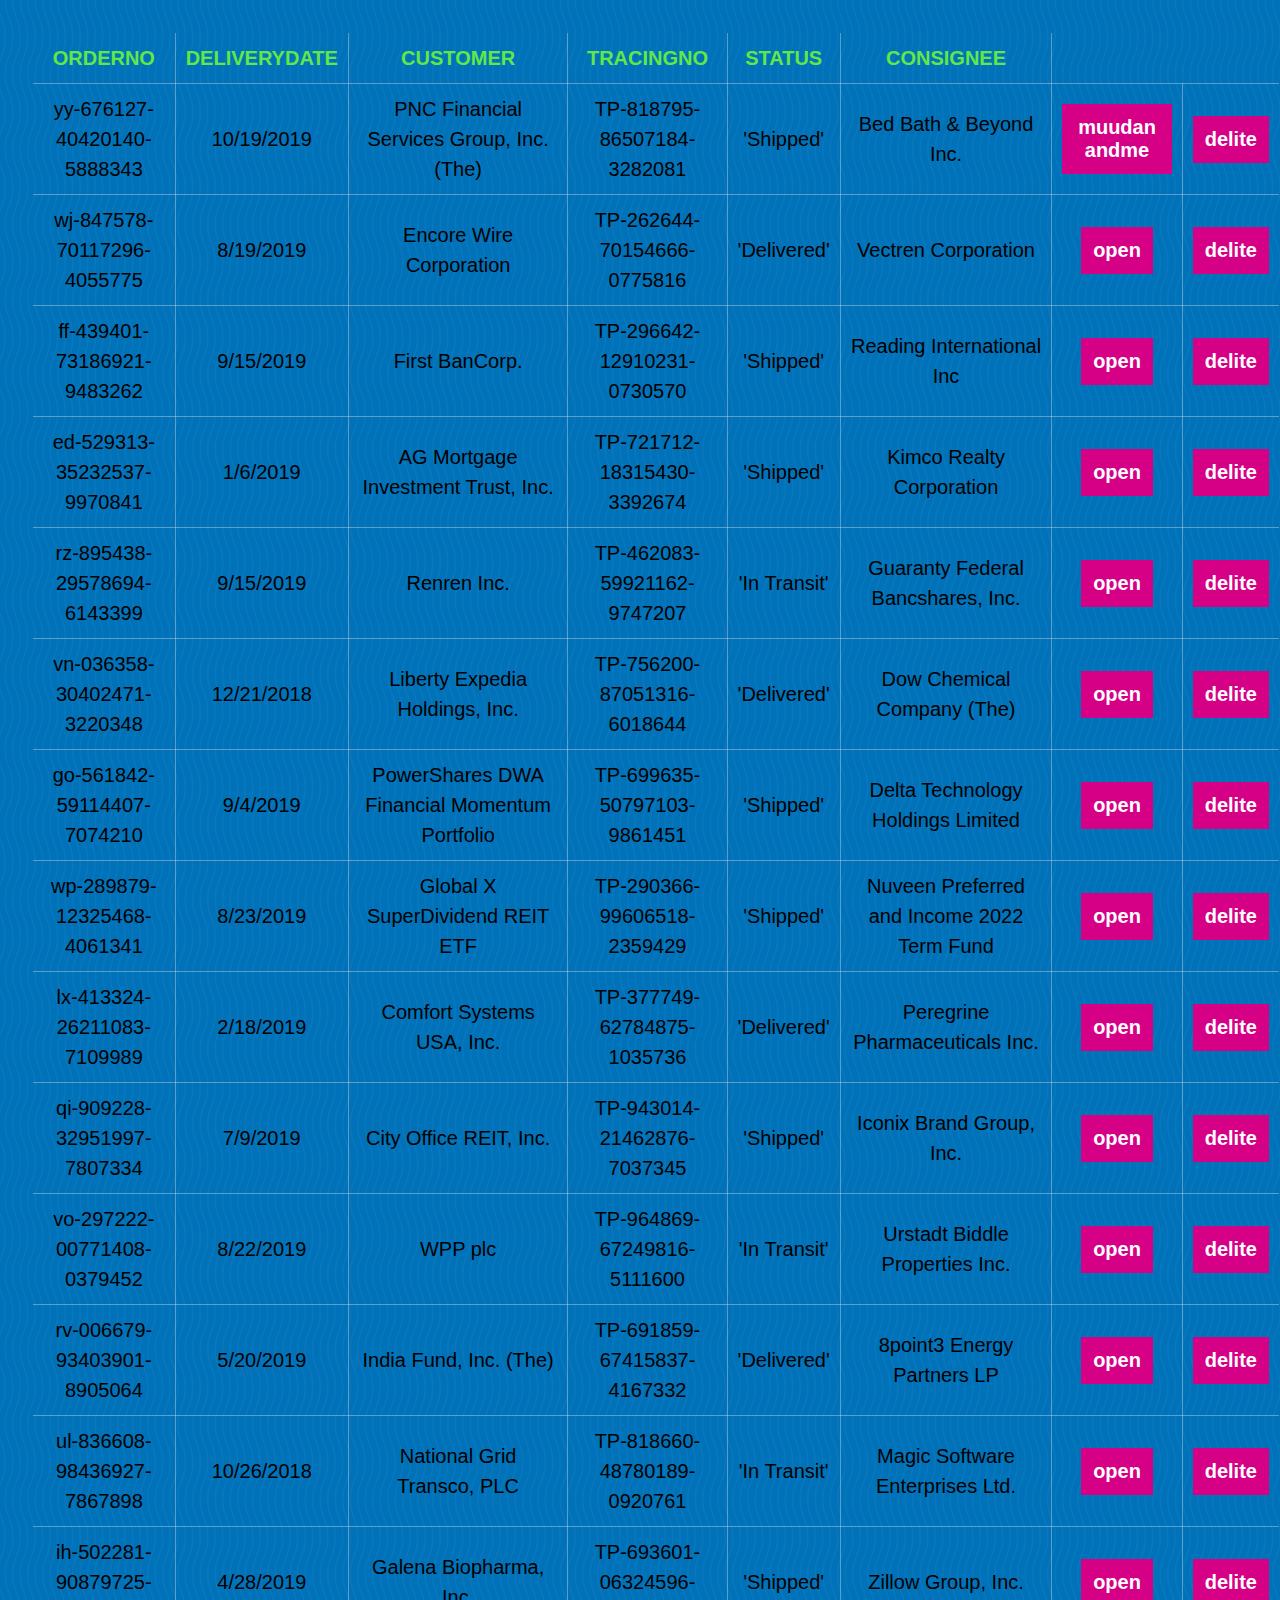
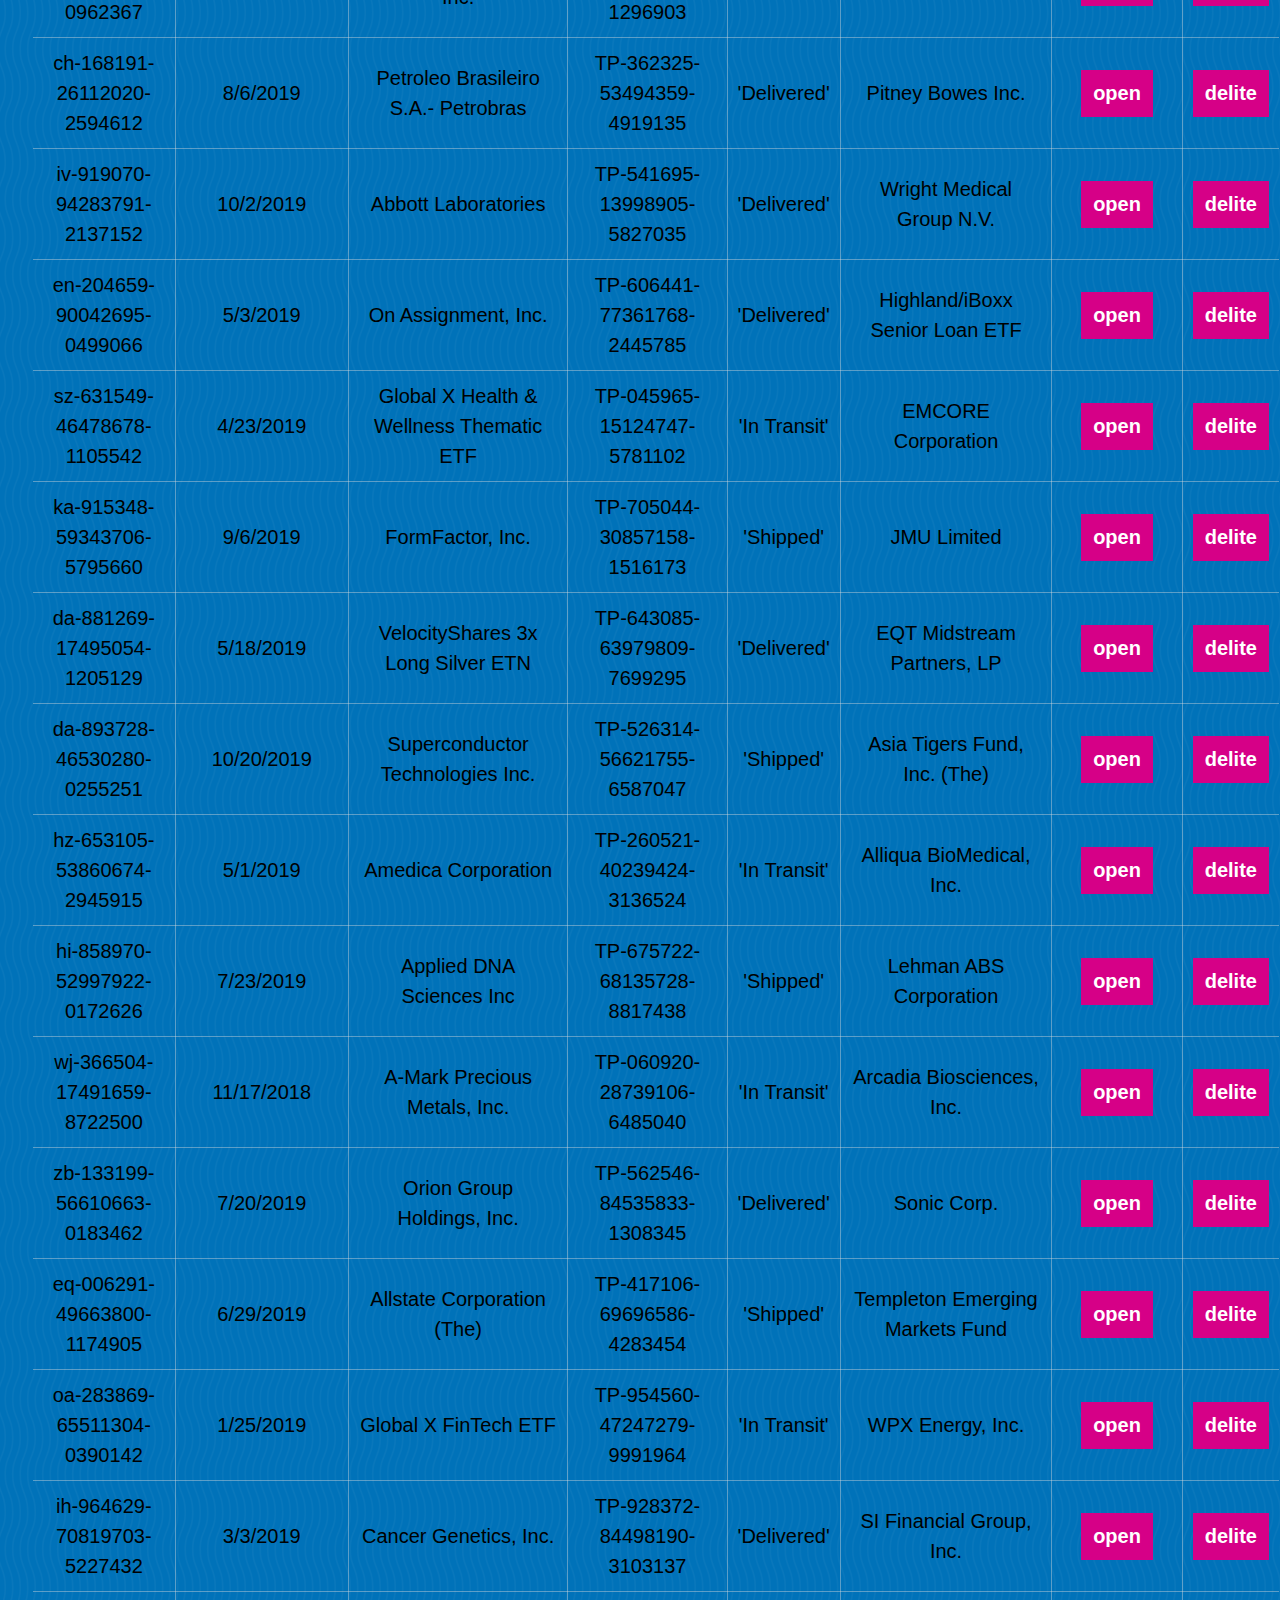
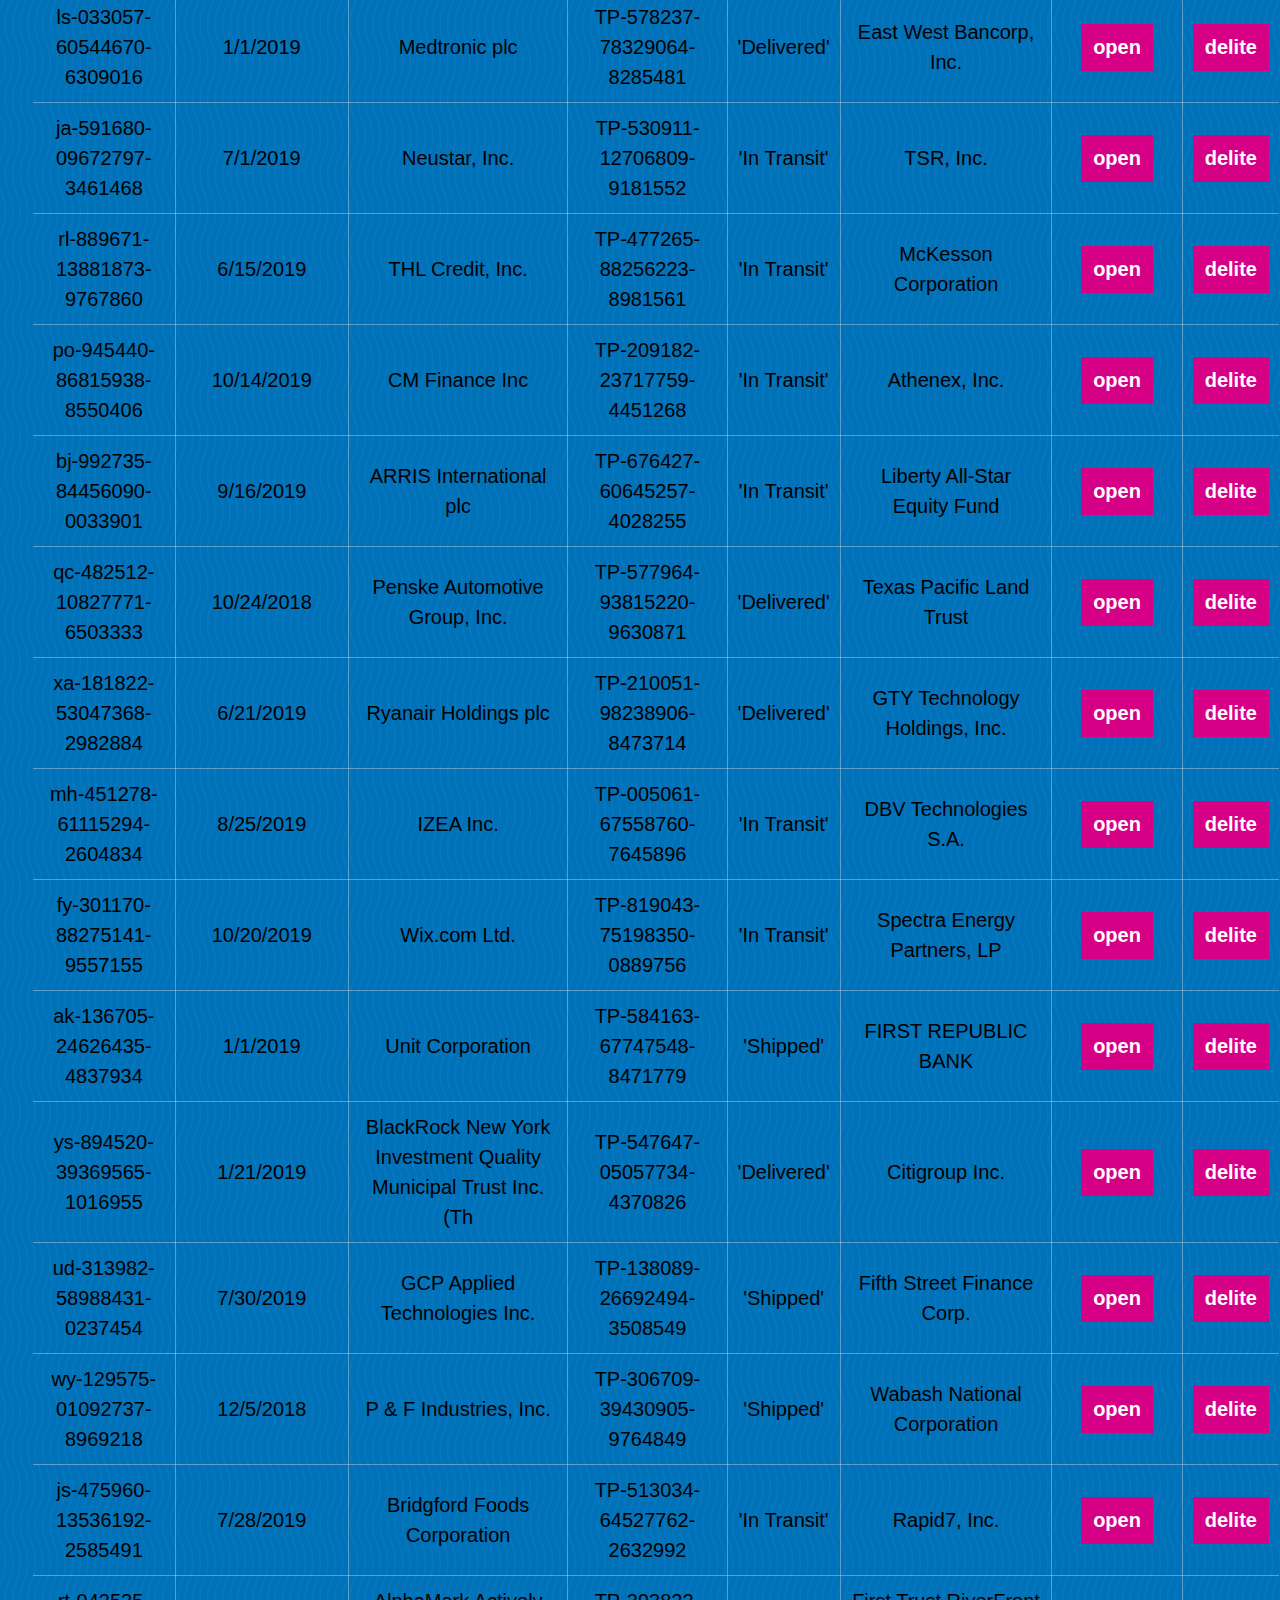
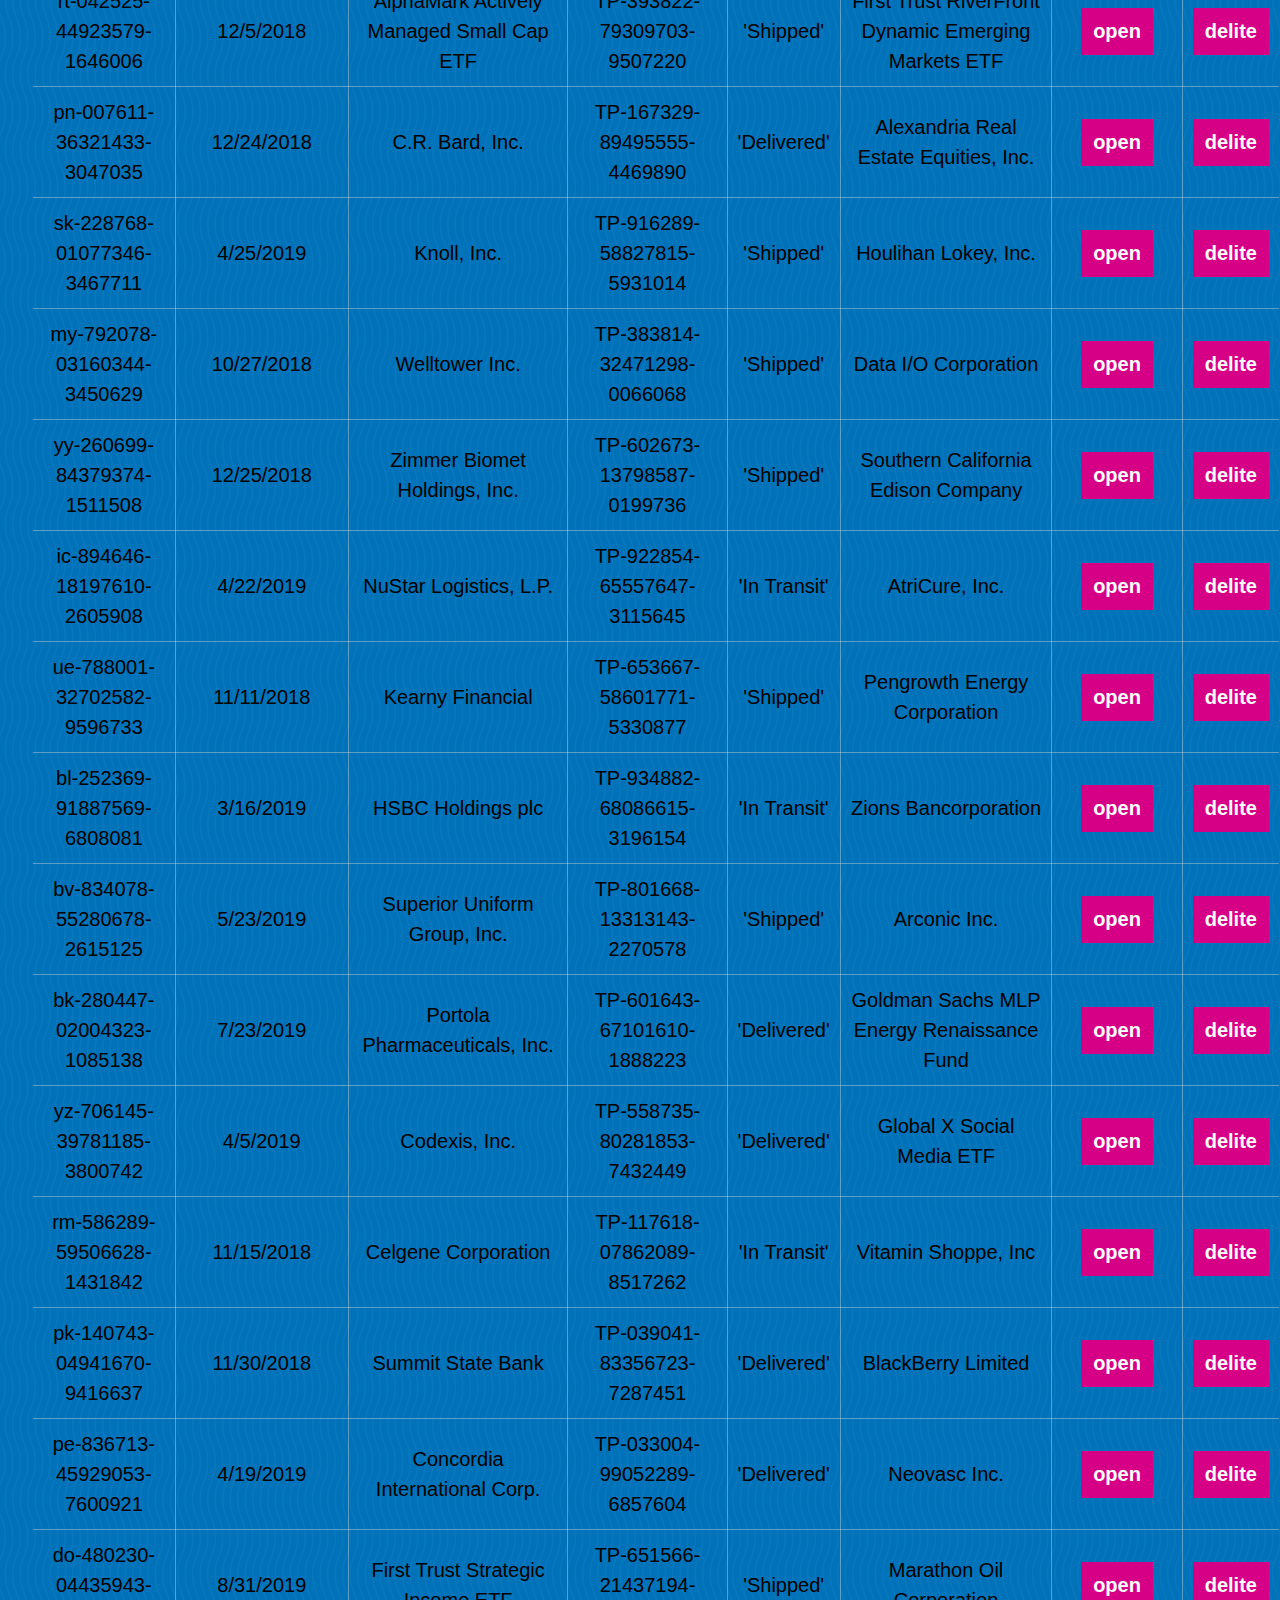
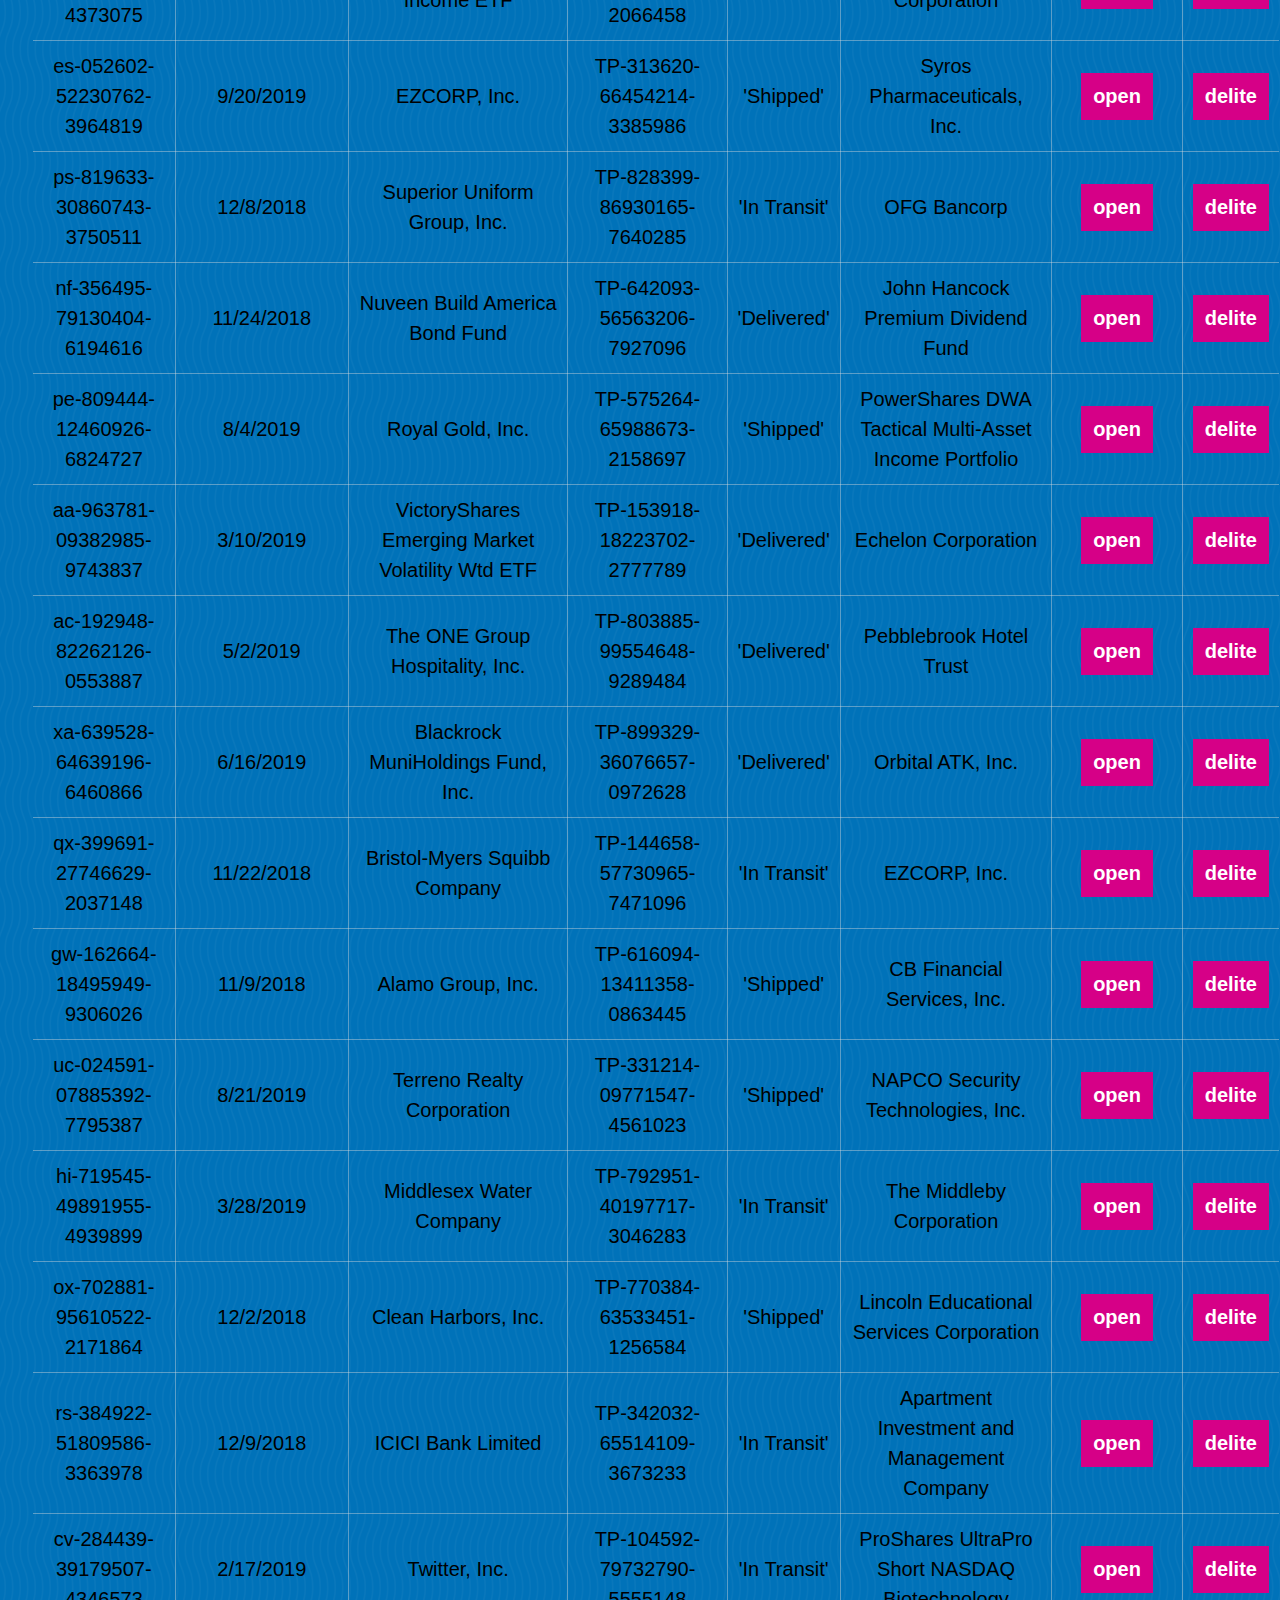
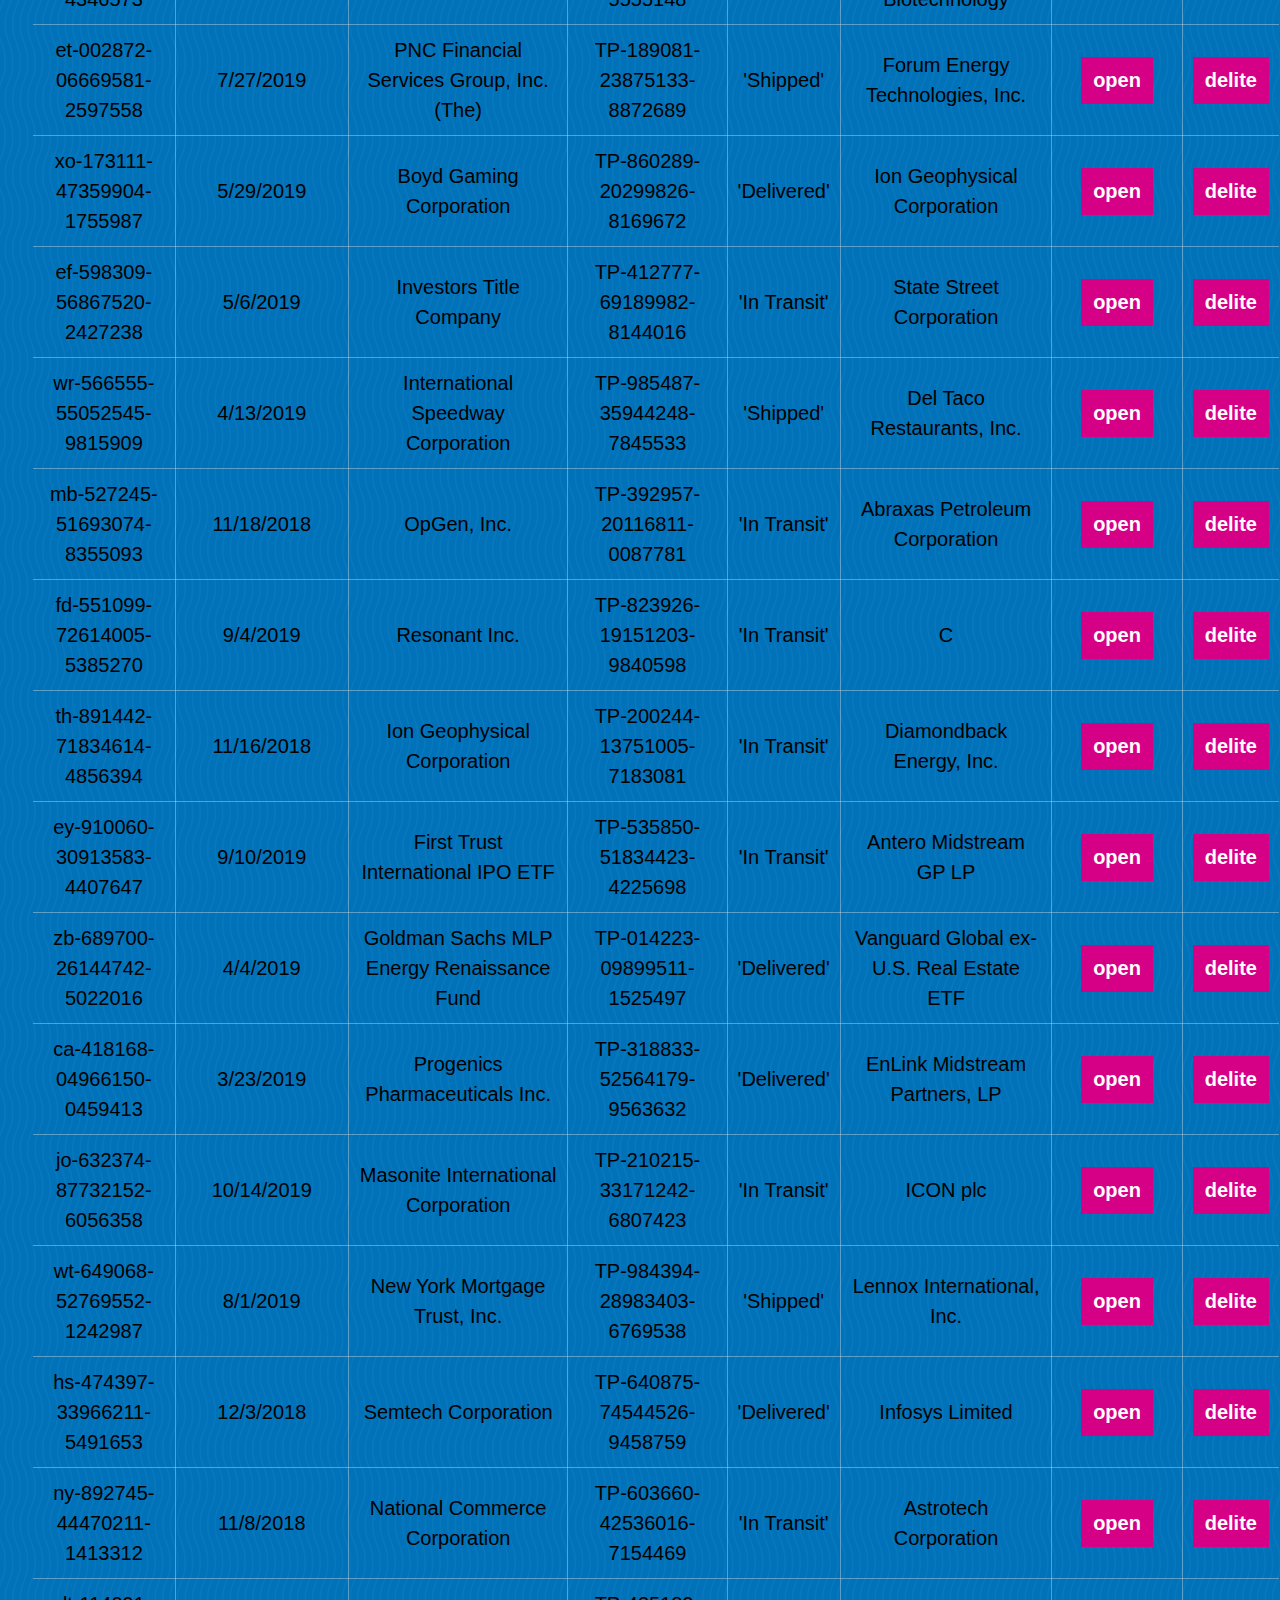
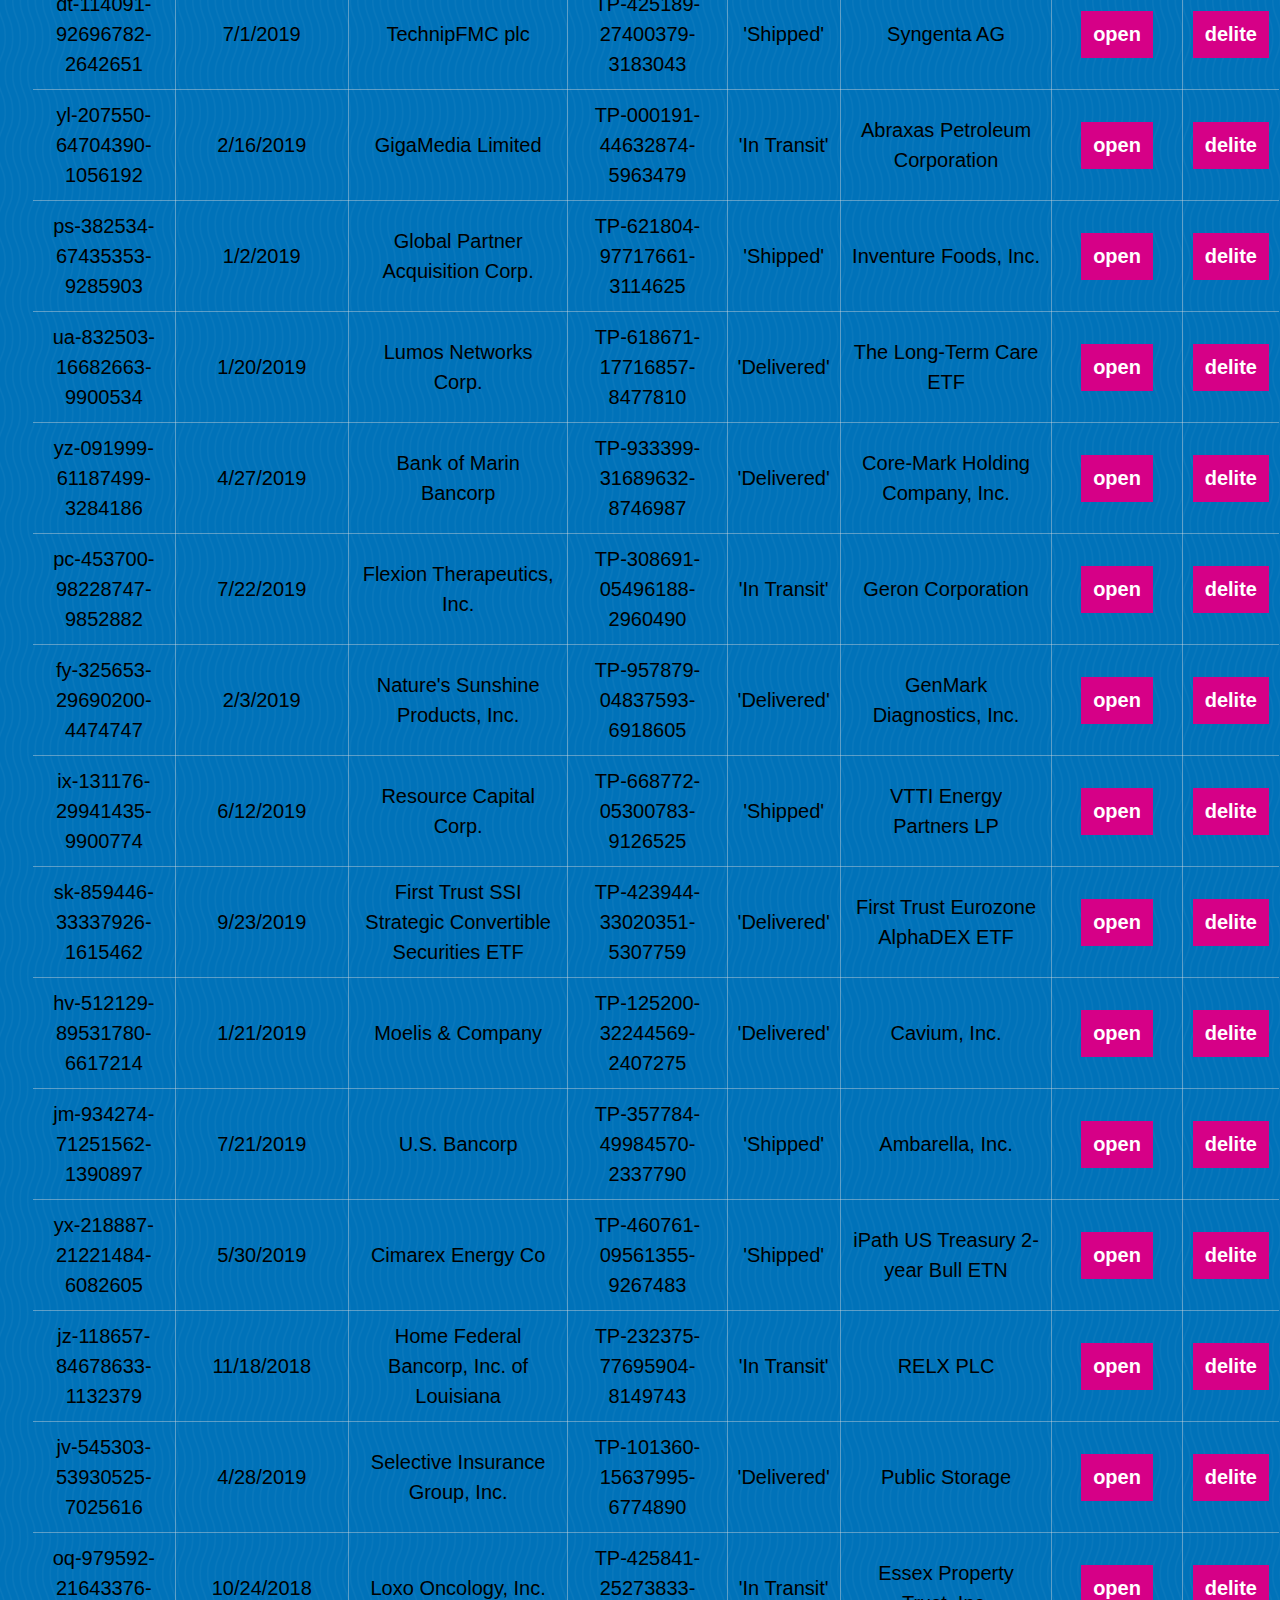
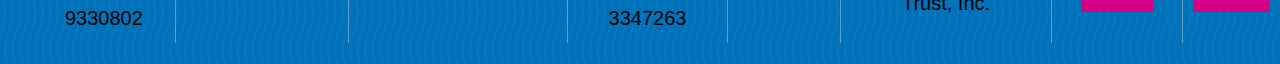
<file: src/index.html>
<!DOCTYPE html>
<html lang="en">
<head>  
    <script src="https://ajax.googleapis.com/ajax/libs/jquery/3.6.0/jquery.min.js"></script> 
    <meta charset="UTF-8">
    <meta http-equiv="X-UA-Compatible" content="IE=edge">
    <meta name="viewport" content="width=device-width, initial-scale=1.0">
    <title>APIs</title>
    <link rel="stylesheet" href="base.css">

</head>
<body>


<section>
  <table >
    <thead>
      <tr>
        <th>ORDERNO</th>
        <th>DELIVERYDATE</th>
        <th>CUSTOMER</th>
        <th>TRACINGNO</th>
        <th>STATUS</th>
        <th>CONSIGNEE</th>
      </tr>
    </thead>
    <tbody id="data-output">
    <!--Info from the javascript fail -->
    </tbody>
  </table>
</section>

  <script src="script.js"></script>

</body>
</html>
</file>
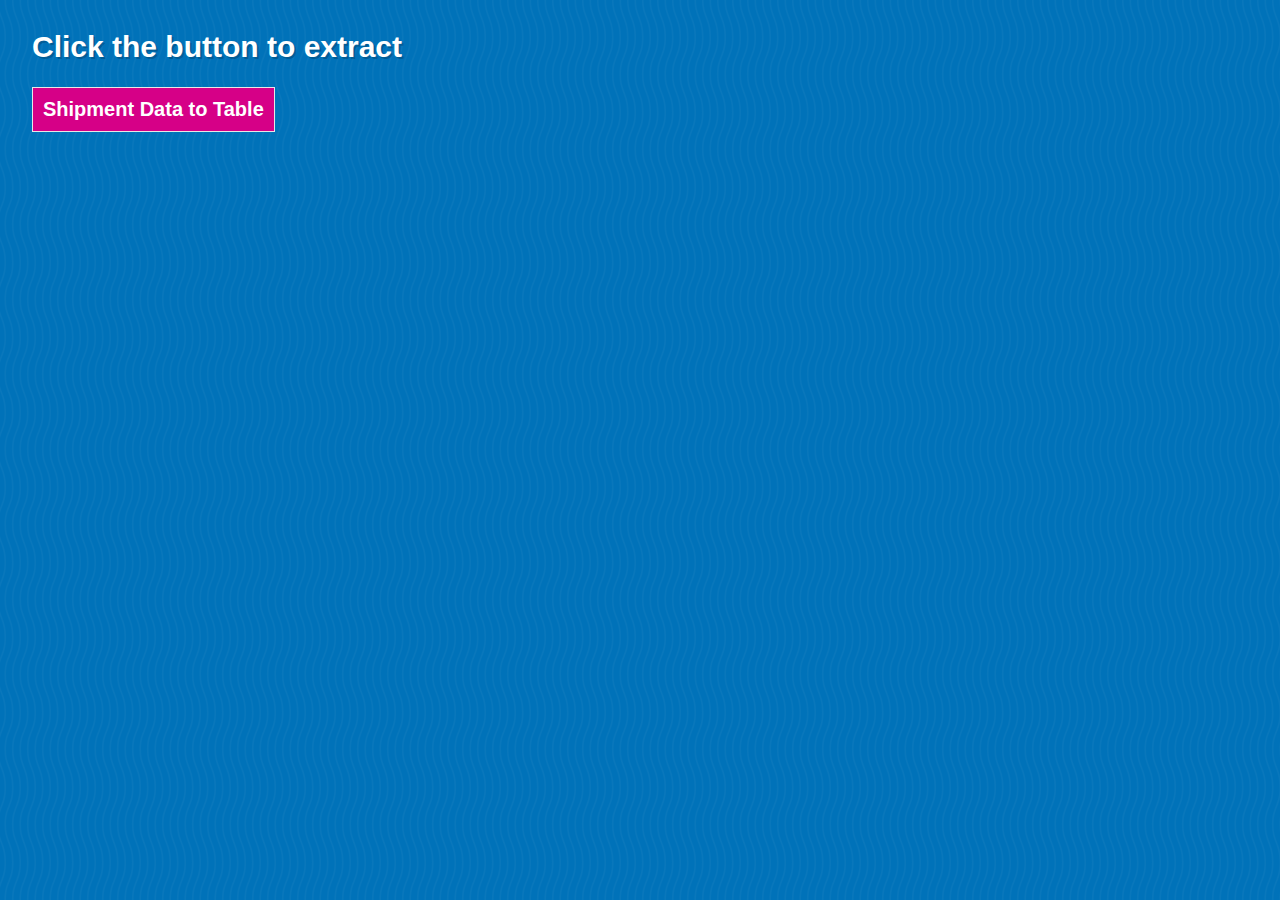
<file: src/index_2.html>
<!DOCTYPE html>
<html>
<head>
  <title>Shipment Data to Table</title>
  <link rel="stylesheet" href="base.css">
</head>
<body>
  <h2>Click the button to extract</h2>
  
  <input type='button' onclick='tableFromJson()' 
         value='Shipment Data to Table' />

  <div id='showData'></div>

  
  

</body>

<script>
  let tableFromJson = () => {
    // the json data.
    const myTable = [
  {
  "orderNo": "gd-216641-16939169-9303388",
  "date": "1/3/2019",
  "customer": "First Trust Managed Municipal ETF",
  "trackingNo": "TP-806059-35270897-6438457",
  "status": "'Delivered'",
  "consignee": "Skyline Medical Inc."
  },
  {
  "orderNo": "st-476644-29460175-4427182",
  "date": "5/20/2019",
  "customer": "Parker-Hannifin Corporation",
  "trackingNo": "TP-196836-32474847-8656317",
  "status": "'Delivered'",
  "consignee": "Welbilt, Inc."
  }
]

    // Extract value from table header. 
    // ('Book ID', 'Book Name', 'Category' and 'Price')
    let col = [];
    for (let i = 0; i < myTable.length; i++) {
      for (let key in myTable[i]) {
        if (col.indexOf(key) === -1) {
          col.push(key);
        }
      }
    }

    // Create a table.
    const table = document.createElement("table");

    // Create table header row using the extracted headers above.
    let tr = table.insertRow(-1);                   // table row.

    for (let i = 0; i < col.length; i++) {
      let th = document.createElement("th");      // table header.
      th.innerHTML = col[i];
      tr.appendChild(th);
    }

    // add json data to the table as rows.
    for (let i = 0; i < myTable.length; i++) {

      tr = table.insertRow(-1);

      for (let j = 0; j < col.length; j++) {
        let tabCell = tr.insertCell(-1);
        tabCell.innerHTML = myTable[i][col[j]];
      }
    }

    // Now, add the newly created table with json data, to a container.
    const divShowData = document.getElementById('showData');
    divShowData.innerHTML = "";
    divShowData.appendChild(table);
    
  }
</script>
</html>
</file>
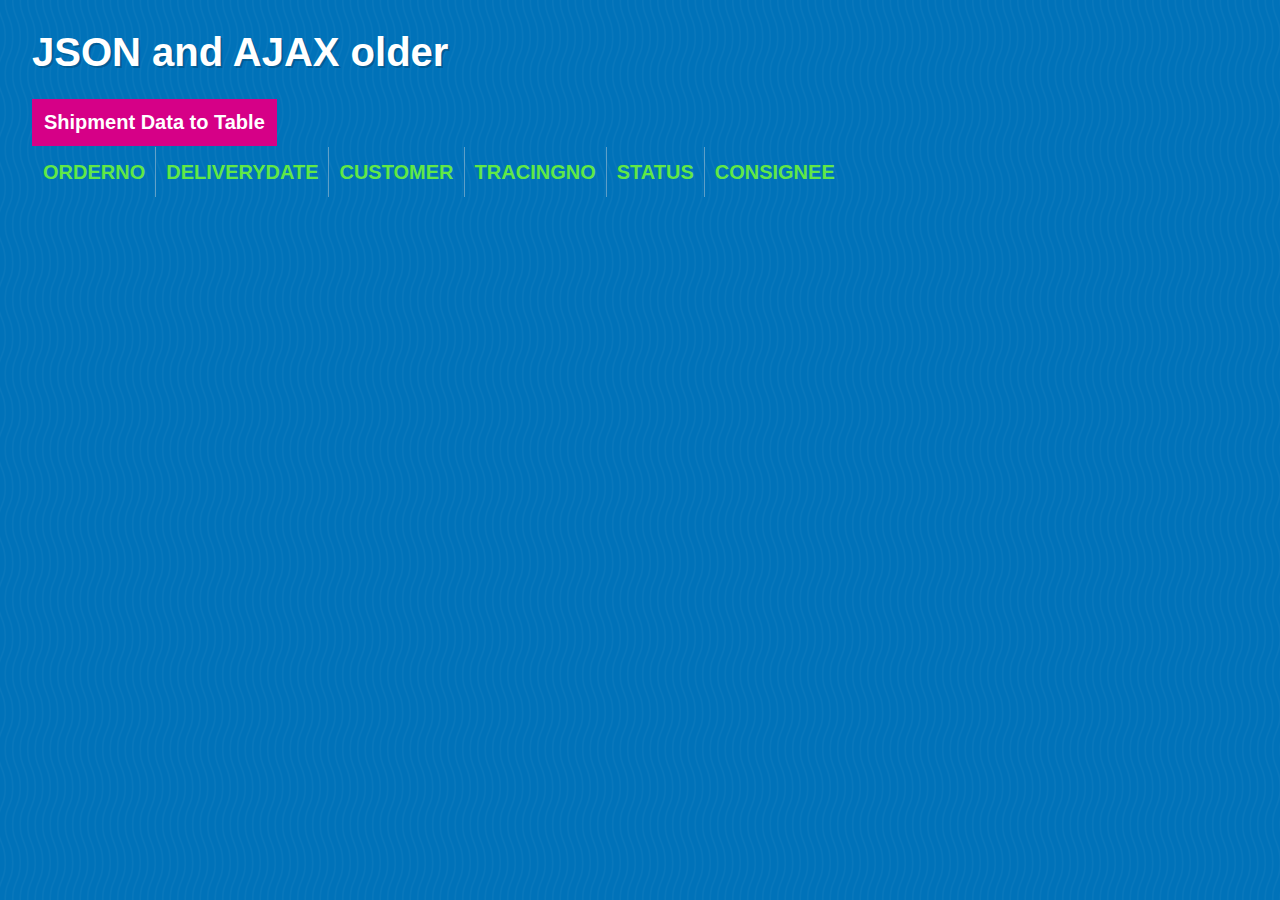
<file: src/index_3_try.html>
<!DOCTYPE html>
<html lang="en">
<head>  
    <meta charset="UTF-8">
    <meta http-equiv="X-UA-Compatible" content="IE=edge">
    <meta name="viewport" content="width=device-width, initial-scale=1.0">
    <title>APIs</title>
    <link rel="stylesheet" href="base.css">

</head>
<body>
  <header>
    <h1>JSON and AJAX older</h1>
    <button id="btn">Shipment Data to Table</button>
  </header>

<section>
  <table >
    <thead>
      <tr>
        <th>ORDERNO</th>
        <th>DELIVERYDATE</th>
        <th>CUSTOMER</th>
        <th>TRACINGNO</th>
        <th>STATUS</th>
        <th>CONSIGNEE</th>
      </tr>
    </thead>
    <tbody class="myTable" id="table-info">
  
    <!--Info from the javascript fail -->
    </tbody>
  </table>
</section>


  <script src="script_3_try.js"></script>

</body>
</html>
</file>
<file: src/base.css>
/* button,hr,input{overflow:visible}progress,sub,sup{vertical-align:baseline}[type=checkbox],[type=radio],legend{box-sizing:border-box;padding:0}html{line-height:1.15;-webkit-text-size-adjust:100%}body{margin:0}details,main{display:block}h1{font-size:2em;margin:.67em 0}hr{box-sizing:content-box;height:0}code,kbd,pre,samp{font-family:monospace,monospace;font-size:1em}a{background-color:transparent}abbr[title]{border-bottom:none;text-decoration:underline;text-decoration:underline dotted}b,strong{font-weight:bolder}small{font-size:80%}sub,sup{font-size:75%;line-height:0;position:relative}sub{bottom:-.25em}sup{top:-.5em}img{border-style:none}button,input,optgroup,select,textarea{font-family:inherit;font-size:100%;line-height:1.15;margin:0}button,select{text-transform:none}[type=button],[type=reset],[type=submit],button{-webkit-appearance:button}[type=button]::-moz-focus-inner,[type=reset]::-moz-focus-inner,[type=submit]::-moz-focus-inner,button::-moz-focus-inner{border-style:none;padding:0}[type=button]:-moz-focusring,[type=reset]:-moz-focusring,[type=submit]:-moz-focusring,button:-moz-focusring{outline:ButtonText dotted 1px}fieldset{padding:.35em .75em .625em}legend{color:inherit;display:table;max-width:100%;white-space:normal}textarea{overflow:auto}[type=number]::-webkit-inner-spin-button,[type=number]::-webkit-outer-spin-button{height:auto}[type=search]{-webkit-appearance:textfield;outline-offset:-2px}[type=search]::-webkit-search-decoration{-webkit-appearance:none}::-webkit-file-upload-button{-webkit-appearance:button;font:inherit}summary{display:list-item}[hidden],template{display:none} */



/* Variables */
html {
  --grey: #e7e7e7;
  --gray: var(--grey);
  --blue: #0072B9;
  --pink: #D60087;
  --yellow: #ffc600;
  --black: #2e2e2e;
  --red: #c73737;
  --green: #61e846;
  --text-shadow: 2px 2px 0 rgba(0,0,0,0.2);
  --box-shadow: 0 0 5px 5px rgba(0,0,0,0.2);
  font-size: 62.5%;
  font-family: -apple-system, BlinkMacSystemFont, 'Segoe UI', Roboto, Oxygen, Ubuntu, Cantarell, 'Open Sans', 'Helvetica Neue', sans-serif;
  box-sizing: border-box;
}

*, *:before, *:after {
  box-sizing: inherit;
}

body {
  font-size: 2rem;
  line-height: 1.5;
  background-color: var(--blue);
  background-image: url("data:image/svg+xml,%3Csvg width='20' height='100' xmlns='http://www.w3.org/2000/svg'%3E%3Cpath d='M0 21.184c.13.357.264.72.402 1.088l.661 1.768C4.653 33.64 6 39.647 6 50c0 10.271-1.222 15.362-4.928 24.629-.383.955-.74 1.869-1.072 2.75v6.225c.73-2.51 1.691-5.139 2.928-8.233C6.722 65.888 8 60.562 8 50c0-10.626-1.397-16.855-5.063-26.66l-.662-1.767C1.352 19.098.601 16.913 0 14.85v6.335zm20 0C17.108 13.258 16 8.077 16 0h2c0 5.744.574 9.951 2 14.85v6.334zm0 56.195c-2.966 7.86-4 13.123-4 22.621h2c0-6.842.542-11.386 2-16.396v-6.225zM6 0c0 8.44 1.21 13.718 4.402 22.272l.661 1.768C14.653 33.64 16 39.647 16 50c0 10.271-1.222 15.362-4.928 24.629C7.278 84.112 6 89.438 6 100h2c0-10.271 1.222-15.362 4.928-24.629C16.722 65.888 18 60.562 18 50c0-10.626-1.397-16.855-5.063-26.66l-.662-1.767C9.16 13.223 8 8.163 8 0H6z' fill='%23fff' fill-rule='nonzero' fill-opacity='.1' opacity='.349'/%3E%3C/svg%3E%0A");
  background-size: 15px;
  margin: 3.2rem 0 0 3.2rem;
}

/* .container {
  max-width: 800px;

} */
  
/* Table Styles */

table {
  border-radius: 5px;
  overflow: hidden;
  margin-bottom: 2rem;
  border-collapse: collapse;
}

td, th {
  border: 1px solid var(--grey);
  padding: 0.5rem;
}

/* thead {
  background-color: var(--green);
} */

/* Helper Divs */

/* .wrapper {
  max-width: 1000px;
  margin: 4rem auto;
  padding: 2rem;
  background: white;
} */

.box, .wrapper {
  box-shadow: 0 0 3px 5px rgba(0,0,0,0.08653);
}
a {
  color: var(--blue);
  text-decoration-color: var(--yellow);
}


a.button, button, input[type="button"] {
  color: white;
  background: var(--pink);
  padding: 1rem;
  border: 0;
  border: 2px solid transparent;
  text-decoration: none;
  font-weight: 600;
  font-size:2rem;
}

#btn button header {
  margin-bottom: 5.4rem;
}

:focus {
  outline-color: var(--pink);
}

fieldset {
  border: 1px solid black;
}

input:not([type="checkbox"]):not([type="radio"]), textarea, select {
  display: block;
  padding: 1rem;
  border: 1px solid var(--grey);
}


h1,
h2,
h3,
h4,
h5,
h6 {
  color: white;
  margin-top: 0;
  line-height: 1;
  text-shadow: var(--text-shadow);
}
.wrapper h1,
.wrapper h2,
.wrapper h3,
.wrapper h4,
.wrapper h5,
.wrapper h6 {
  color: var(--black);
  text-shadow: none;
}


 

table, th, td {
  border: solid .5px rgba(221, 221, 221, 0.417);
  border-collapse: collapse;
  padding: 2px 3px;
  text-align: center;
  padding: 1rem;
}

th {
  font-weight:bold;
  color: #61e846;
}


.mystyle {
  width: 100%;
  padding: 25px;
  background-color: coral;
  color: white;
  font-size: 25px;
  box-sizing: border-box;
  transition: all 0.2s;
}


.fixed-grid {
  position: fixed;
  display: grid;
  padding: 1rem;
  grid-template-columns: 2fr 2fr;
  min-width: 1200px;
  background-color: #e7e7e7;
  border-radius: 14px;
  box-shadow: 2px 2px 2px 1px rgba(0, 0, 0, 0.2);
  margin: 10px;
  transition: all 0.1s;
}
</file>
